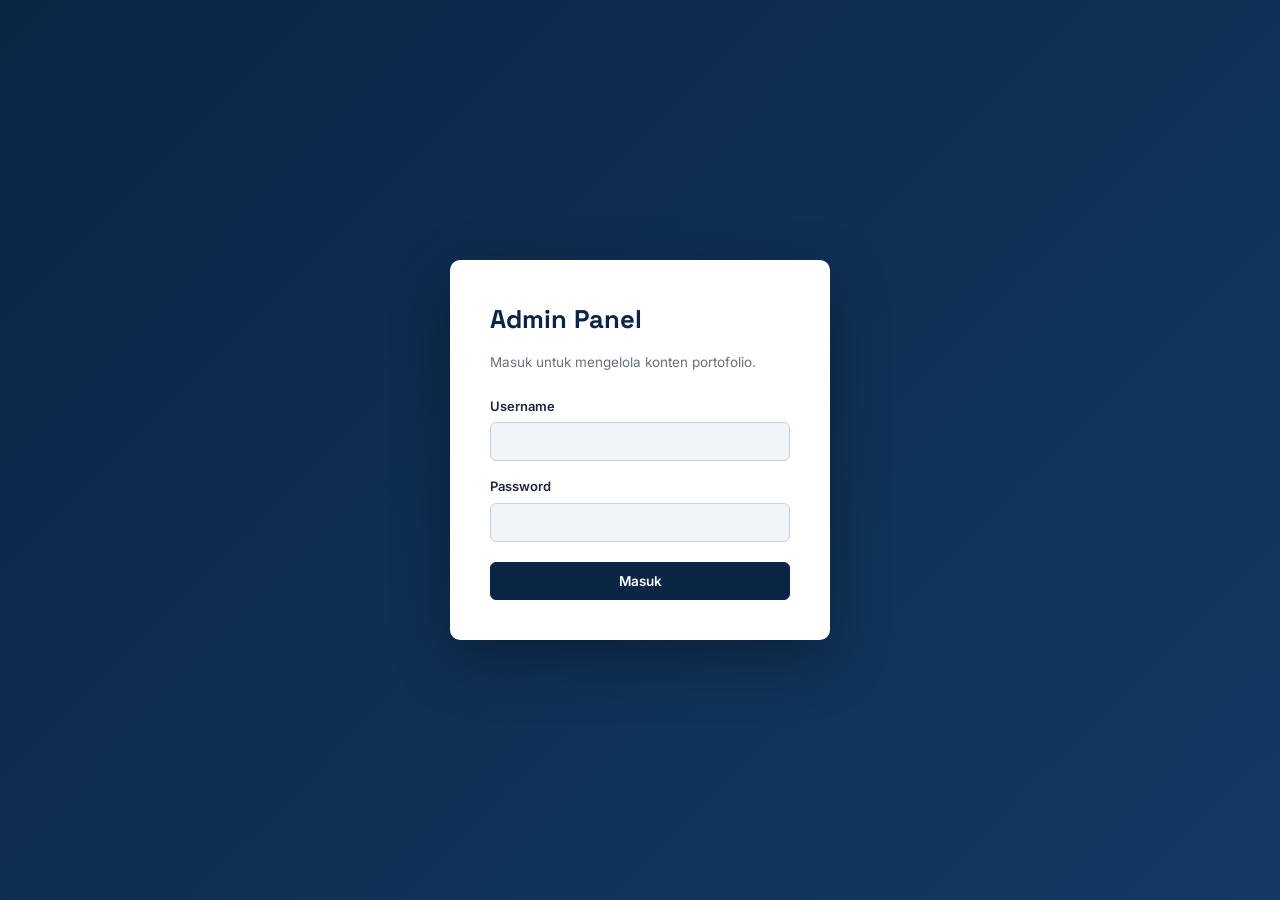
<file: Frontend/admin/contacts.html>
<!doctype html>
<html lang="id">
<head>
  <meta charset="UTF-8" />
  <meta name="viewport" content="width=device-width, initial-scale=1.0" />
  <title>Pesan Kontak — Admin Panel</title>
  <link rel="preconnect" href="https://fonts.googleapis.com">
  <link href="https://fonts.googleapis.com/css2?family=Space+Grotesk:wght@600;700&family=Inter:wght@400;500;600&family=JetBrains+Mono:wght@400;500&display=swap" rel="stylesheet">
  <link rel="stylesheet" href="css/main.css" />
</head>
<body>
  <div class="admin-layout">
    <aside class="sidebar" id="sidebar"></aside>
    <main class="content">
      <div class="content__header">
        <div>
          <h1>Pesan Kontak</h1>
          <p>Pesan yang dikirim pengunjung lewat form kontak di halaman utama.</p>
        </div>
      </div>

      <div class="card">
        <table>
          <thead><tr><th>Status</th><th>Nama</th><th>Email</th><th>Pesan</th><th>Tanggal</th><th>Aksi</th></tr></thead>
          <tbody id="contacts-body">
            <tr class="empty-row"><td colspan="6">Memuat...</td></tr>
          </tbody>
        </table>
      </div>
    </main>
  </div>

  <script src="js/main.js"></script>
  <script>
    requireAuth();
    renderSidebar("contacts");

    async function loadContacts() {
      const tbody = document.getElementById("contacts-body");
      try {
        const res = await apiFetch("/contacts");
        const items = res.data || [];
        if (!items.length) {
          tbody.innerHTML = `<tr class="empty-row"><td colspan="6">Belum ada pesan.</td></tr>`;
          return;
        }
        tbody.innerHTML = items
          .map((c) => {
            const date = c.created_at ? new Date(c.created_at).toLocaleString("id-ID") : "-";
            return `
          <tr>
            <td>${c.is_read ? "Dibaca" : '<span class="badge-unread">Baru</span>'}</td>
            <td>${escapeHtml(c.name)}</td>
            <td>${escapeHtml(c.email)}</td>
            <td style="max-width:280px;">${escapeHtml(c.message)}</td>
            <td>${date}</td>
            <td class="table-actions">
              ${c.is_read ? "" : `<button class="btn btn--sm btn--ghost" onclick="markRead(${c.id})">Tandai Dibaca</button>`}
              <button class="btn btn--sm btn--danger" onclick="deleteContact(${c.id})">Hapus</button>
            </td>
          </tr>`;
          })
          .join("");
      } catch (err) {
        tbody.innerHTML = `<tr class="empty-row"><td colspan="6">Gagal memuat data.</td></tr>`;
      }
    }

    async function markRead(id) {
      try {
        await apiFetch(`/contacts/${id}/read`, { method: "PUT" });
        loadContacts();
      } catch (err) {
        showToast(err.message, "error");
      }
    }

    async function deleteContact(id) {
      if (!confirmDelete("Hapus pesan ini?")) return;
      try {
        await apiFetch(`/contacts/${id}`, { method: "DELETE" });
        showToast("Pesan berhasil dihapus.");
        loadContacts();
      } catch (err) {
        showToast(err.message, "error");
      }
    }

    loadContacts();
  </script>
</body>
</html>
</file>
<file: Frontend/admin/css/main.css>
/* =========================================================
   main.css -- gaya bersama untuk seluruh halaman admin.
   ========================================================= */

:root {
  --ink-navy: #0B2545;
  --paper: #F2F5F7;
  --cyan: #3E92CC;
  --amber: #FFB800;
  --slate: #1B263B;
  --line: #C3D2E0;
  --line-soft: #E3EBF2;
  --danger: #C1391F;
  --success: #1A7F4E;
  --font-display: 'Space Grotesk', 'Segoe UI', sans-serif;
  --font-body: 'Inter', 'Segoe UI', sans-serif;
  --font-mono: 'JetBrains Mono', 'Courier New', monospace;
}

* { box-sizing: border-box; }

body {
  margin: 0;
  background: var(--paper);
  color: var(--slate);
  font-family: var(--font-body);
  line-height: 1.5;
}

a { color: var(--ink-navy); text-decoration: none; }

h1, h2, h3 { font-family: var(--font-display); color: var(--ink-navy); margin: 0; }

/* ---------------- Layout ---------------- */
.admin-layout {
  display: grid;
  grid-template-columns: 240px 1fr;
  min-height: 100vh;
}

.sidebar {
  background: var(--ink-navy);
  color: white;
  display: flex;
  flex-direction: column;
  padding: 24px 0;
}
.sidebar__brand {
  font-family: var(--font-display);
  font-size: 20px;
  font-weight: 700;
  padding: 0 24px 24px;
  border-bottom: 1px solid rgba(255,255,255,0.12);
  margin-bottom: 12px;
}
.sidebar__brand span { color: var(--cyan); }
.sidebar__nav { flex: 1; display: flex; flex-direction: column; gap: 2px; }
.sidebar__link {
  color: rgba(255,255,255,0.75);
  padding: 12px 24px;
  font-size: 14px;
  display: flex; align-items: center; gap: 10px;
  border-left: 3px solid transparent;
  transition: all 0.15s ease;
}
.sidebar__link:hover { background: rgba(255,255,255,0.06); color: white; }
.sidebar__link.active {
  background: rgba(62,146,204,0.15);
  color: white;
  border-left-color: var(--cyan);
  font-weight: 600;
}
.sidebar__icon { width: 18px; text-align: center; opacity: 0.9; }
.sidebar__footer {
  padding: 16px 24px 20px;
  border-top: 1px solid rgba(255,255,255,0.12);
  margin-top: 12px;
  display: flex; align-items: center; justify-content: space-between; gap: 10px;
}
.sidebar__user { font-size: 13px; opacity: 0.85; font-family: var(--font-mono); }

/* Tombol di sidebar butuh warna sendiri karena background sidebar gelap (navy),
   sedangkan .btn bawaan didesain untuk background terang -> tanpa ini tombol
   Logout jadi tak terlihat (navy di atas navy). */
.sidebar__footer .btn {
  border-color: rgba(255,255,255,0.4);
  color: white;
  flex-shrink: 0;
}
.sidebar__footer .btn:hover {
  background: white;
  color: var(--ink-navy);
  border-color: white;
}

.content {
  padding: 32px clamp(20px, 4vw, 48px);
  max-width: 1100px;
}
.content__header {
  display: flex; align-items: baseline; justify-content: space-between;
  margin-bottom: 28px; flex-wrap: wrap; gap: 12px;
}
.content__header h1 { font-size: 1.8rem; }
.content__header p { margin: 4px 0 0; opacity: 0.7; font-size: 14px; }

/* ---------------- Cards ---------------- */
.card {
  background: white;
  border: 1px solid var(--line);
  border-radius: 8px;
  padding: 24px;
  margin-bottom: 24px;
}
.stat-grid { display: grid; grid-template-columns: repeat(auto-fit, minmax(180px, 1fr)); gap: 16px; margin-bottom: 28px; }
.stat-card {
  background: white; border: 1px solid var(--line); border-radius: 8px; padding: 20px;
}
.stat-card__value { font-family: var(--font-display); font-size: 2rem; color: var(--ink-navy); font-weight: 700; }
.stat-card__label { font-size: 13px; opacity: 0.7; margin-top: 4px; }

/* ---------------- Forms ---------------- */
.form-grid { display: grid; grid-template-columns: repeat(auto-fit, minmax(220px, 1fr)); gap: 16px; }
label { font-size: 13px; font-weight: 600; display: flex; flex-direction: column; gap: 6px; color: var(--slate); }
label.full { grid-column: 1 / -1; }
input, textarea, select {
  font-family: var(--font-body); font-size: 14px;
  padding: 10px 12px; border: 1px solid var(--line); border-radius: 6px;
  background: var(--paper); color: var(--slate); width: 100%;
}
input:focus, textarea:focus, select:focus { outline: none; border-color: var(--cyan); background: white; }
textarea { resize: vertical; min-height: 90px; }
.form-actions { margin-top: 20px; display: flex; gap: 12px; align-items: center; }

.img-preview {
  width: 120px; height: 120px; border-radius: 8px; object-fit: cover;
  border: 1px solid var(--line); background: var(--line-soft);
  display: block; margin-bottom: 10px;
}

/* ---------------- Buttons ---------------- */
.btn {
  display: inline-flex; align-items: center; gap: 6px;
  padding: 10px 20px; border-radius: 6px;
  font-family: var(--font-body); font-weight: 600; font-size: 13.5px;
  border: 1.5px solid var(--ink-navy); cursor: pointer;
  background: transparent; color: var(--ink-navy);
  transition: all 0.15s ease;
}
.btn--primary { background: var(--ink-navy); color: white; }
.btn--primary:hover { background: var(--cyan); border-color: var(--cyan); }
.btn--ghost { background: transparent; }
.btn--ghost:hover { background: var(--ink-navy); color: white; }
.btn--danger { border-color: var(--danger); color: var(--danger); }
.btn--danger:hover { background: var(--danger); color: white; }
.btn--sm { padding: 6px 12px; font-size: 12.5px; }
.btn:disabled { opacity: 0.6; cursor: not-allowed; }

/* ---------------- Table ---------------- */
table { width: 100%; border-collapse: collapse; font-size: 14px; }
th, td { text-align: left; padding: 12px; border-bottom: 1px solid var(--line-soft); }
th { font-family: var(--font-mono); font-size: 11.5px; text-transform: uppercase; letter-spacing: 0.05em; color: var(--cyan); }
tr:hover td { background: var(--line-soft); }
.table-actions { display: flex; gap: 8px; }
.empty-row td { text-align: center; opacity: 0.6; padding: 32px; }
.badge-unread {
  background: var(--amber); color: var(--ink-navy);
  font-size: 10.5px; font-weight: 700; padding: 2px 7px; border-radius: 10px;
  font-family: var(--font-mono);
}

/* ---------------- Login page ---------------- */
.login-page {
  min-height: 100vh; display: flex; align-items: center; justify-content: center;
  background: var(--ink-navy);
  background-image: linear-gradient(135deg, var(--ink-navy) 0%, #123a63 100%);
}
.login-box {
  background: white; border-radius: 10px; padding: 40px;
  width: 100%; max-width: 380px; box-shadow: 0 20px 60px rgba(0,0,0,0.3);
}
.login-box h1 { font-size: 1.6rem; margin-bottom: 4px; }
.login-box p.subtitle { opacity: 0.65; font-size: 13.5px; margin-bottom: 24px; }
.login-box label { margin-bottom: 16px; }
.login-error {
  background: #fdecea; color: var(--danger); padding: 10px 12px;
  border-radius: 6px; font-size: 13px; margin-bottom: 16px; display: none;
}
.login-error.show { display: block; }

/* ---------------- Toast ---------------- */
#toast-container {
  position: fixed; top: 20px; right: 20px; z-index: 1000;
  display: flex; flex-direction: column; gap: 10px;
}
.toast {
  background: var(--ink-navy); color: white; padding: 12px 18px;
  border-radius: 6px; font-size: 13.5px; opacity: 0; transform: translateX(30px);
  transition: all 0.25s ease; box-shadow: 0 8px 24px rgba(0,0,0,0.2);
}
.toast--show { opacity: 1; transform: translateX(0); }
.toast--error { background: var(--danger); }
.toast--success { background: var(--success); }

/* ---------------- Responsive ---------------- */
@media (max-width: 820px) {
  .admin-layout { grid-template-columns: 1fr; }
  .sidebar { flex-direction: row; overflow-x: auto; padding: 12px; }
  .sidebar__brand, .sidebar__footer { display: none; }
  .sidebar__nav { flex-direction: row; }
  .sidebar__link { border-left: none; border-bottom: 3px solid transparent; white-space: nowrap; }
  .sidebar__link.active { border-left-color: transparent; border-bottom-color: var(--cyan); }
}

@media (prefers-reduced-motion: reduce) {
  * { transition: none !important; }
}
</file>
